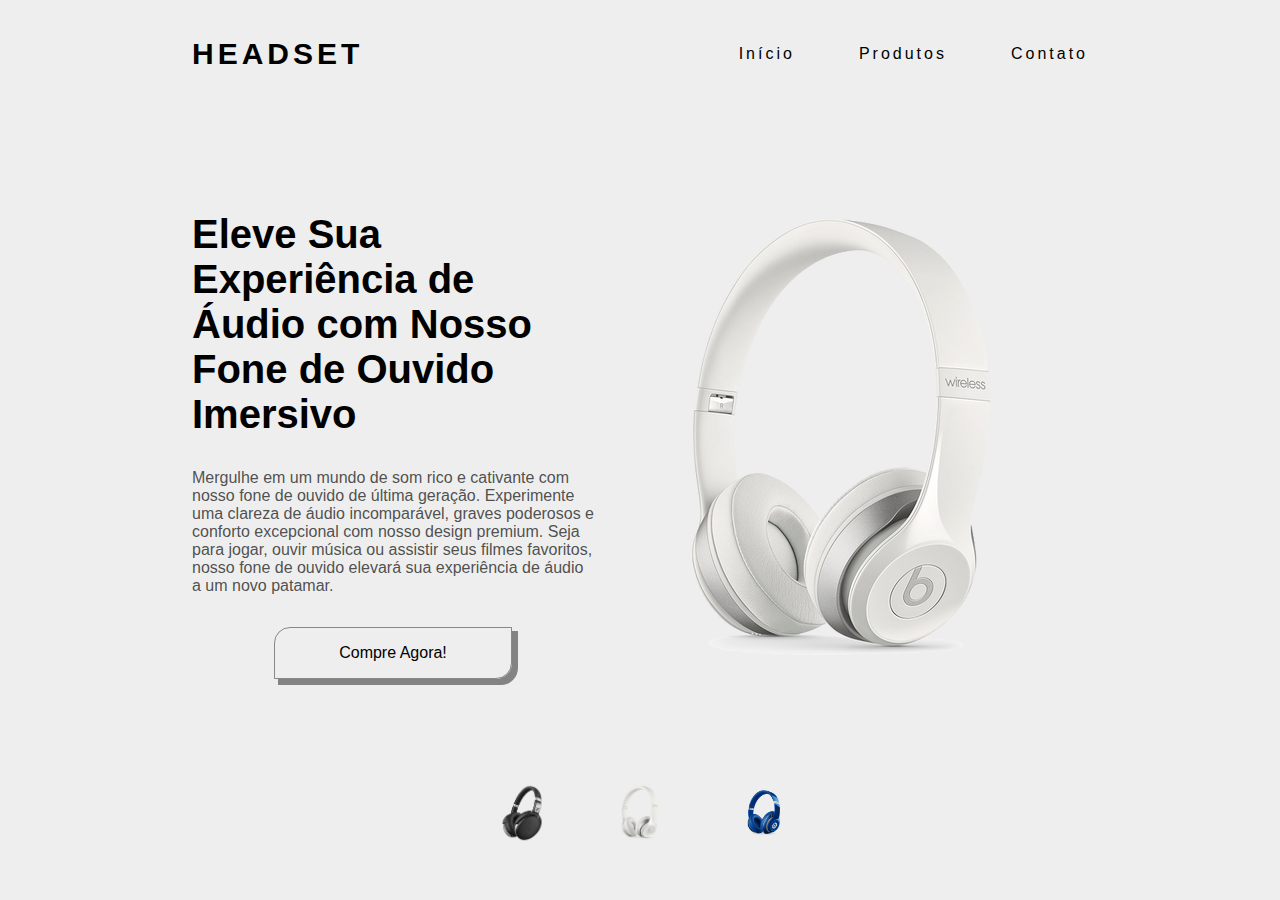
<file: Headset-Project/index.html>
<!DOCTYPE html>
<html lang="pt">
<head>
    <meta charset="UTF-8">
    <meta name="viewport" content="width=device-width, initial-scale=1.0">
    <title>Fone de Ouvido</title>
    <link rel="stylesheet" href="styles.css">
</head>
<body>
    <header>
        <nav>
            <h1><a href="">HeadSet</a></h1>
            <ul>
                <li><a href="#">Início</a></li>
                <li><a href="#">Produtos</a></li>
                <li><a href="#">Contato</a></li>
            </ul>
        </nav>
    </header>
    <!-- section  -->
    <section>
        <div class="s-container">
            <div class="text-container">
                <h2>
                    Eleve Sua Experiência de Áudio com Nosso Fone de Ouvido Imersivo
                </h2>
                <p>
                    Mergulhe em um mundo de som rico e cativante com nosso fone de ouvido de última geração. Experimente uma clareza de áudio incomparável, graves poderosos e conforto excepcional com nosso design premium. Seja para jogar, ouvir música ou assistir seus filmes favoritos, nosso fone de ouvido elevará sua experiência de áudio a um novo patamar.
                </p>
                <button>Compre Agora!</button>
            </div>
            <div class="img-container">
                <img src="./images/white.png" id="img" alt="">
            </div>
        </div>
    </section>
    <!-- footer  -->
    <footer>
        <div>
            <img src="./images/black.png" onclick="changeColor('black')" alt="">
        </div>
        <div>
            <img src="./images/white.png" onclick="changeColor('white')" alt="">
        </div>
        <div>
            <img src="./images/blue.png" onclick="changeColor('blue')" alt="">
        </div>
    </footer>
</body>
<script src="script.js"></script>
</html>
</file>
<file: Headset-Project/styles.css>
*{
    margin: 0;
    padding: 0;
    box-sizing: border-box;
}

body{
    font-family: sans-serif;
    background: #eee;
}

header{
    height: 12vh;
}

header nav{
    width: 70%;
    height: 100%;
    margin: 0 auto;

    display: flex;
    align-items: center;
    justify-content: space-between;
}

header nav ul{
    display: flex;
    align-items: center;
    gap: 4rem;
    list-style: none;
}

header li a{
    text-decoration: none;
    color: black;
    letter-spacing: 3px;
    
    position: relative;
    transition: .1s ease-in;
}

header li a::after{
    content: '';
    position: absolute;
    left: 0;
    bottom: -4px;
    width: 0%;
    height: 2px;
    border-radius: .1rem;
    background: rgba(0, 0, 0, 0.882);

    transition: .2s ease-in-out;
}

header li a:hover::after{
    width: 100%;
}

header nav h1{
    font-size: 30px;
    text-transform: uppercase;
    letter-spacing: 4px;
    cursor: pointer;

    transition: .2s ease-in-out;
}

header nav h1:hover{
    letter-spacing: 10px;
}

header h1 a{
    all: unset;
}

/* section  */

section{
    height: 75vh;

    display: flex;
}

.s-container{
    width: 70%;
    margin: auto;

    display: flex;
    align-items: center;
}

.text-container{
    flex: 1;

    display: flex;
    flex-direction: column;
    gap: 2rem;
}

.text-container h2{
    font-size: 40px;
}

.text-container p{
    color: #474747f4;
}

.text-container button{
    all: unset;

    margin: 0 auto;
    cursor: pointer;
    border: 1px solid rgba(50, 50, 50, 0.54);
    padding: 1rem 4rem;
    color: black;

    border-top-left-radius: 1rem;
    border-bottom-right-radius: 1rem;

    position: relative;
    transition: .2s ease-in-out;

    box-shadow: 5px 5px 0 1px rgba(0, 0, 0, 0.451);
    overflow: hidden;
}

.text-container button::after{
    content: '';
    position: absolute;
    inset: 0;
    width: 0%;
    background: black;
    border-top-left-radius: 1rem;
    border-bottom-right-radius: 1rem;
    z-index: -1;
    transform: translate(-100%, 100%);

    transition: .2s ease-in-out;
}

.text-container button:hover{
    color: white;
}

.text-container button:hover::after{
    width: 100%;
    transform: translate(0);
}

.img-container{
    max-width: 550px;
}

.img-container img{
    width: 100%;
    object-fit: contain;
}


footer{
    display: flex;
    justify-content: center;
    align-items: center;
    gap: 3rem;
}

footer div{
    width: 70px;
    height: 60px;

    cursor: pointer;
}

footer img{
    width: 100%;
    object-fit: contain;
    height: 100%;

    transition: .2s ease-in-out;
}

footer div:hover img{
    transform: translateY(-20px);
}

/* black  */

body.black *{
    color: white;
}

body.black header a::after{
    background: white;
}

body.black button:hover{
    color: black;
}

body.black button:hover::after{
    background: white;
}

/* blue  */


body.blue button{
    background: rgb(30, 48, 239);
    color: white;
}

body.blue button:hover{
    color: black;
    background: transparent;
}

body.blue button{
    border: none;
}

body.blue button::after{
    background: white;
}

body.blue .text-container p{
    color: rgb(34,34,34);
}

/* let make it responsive  */

@media only screen and (max-width: 768px){
    header nav{
        width: 90%;
    }
    header nav ul{
        gap: 1rem;
    }
    header nav h1{
        font-size: 22px;
        letter-spacing: 0;
    }
    header nav a{
        font-size: 15px;
    }

    section{
        height: fit-content;
        text-align: center;
    }

    .s-container{
        flex-direction: column;
        align-items: center;
        justify-content: center;
    }

    .img-container{
        width: 100%;
        margin: 2rem 0;
        width: 300px;
    }
}

@media only screen and ((min-width: 768px) and (max-width: 1150px)){
    .s-container{
        width: 90%;
    }
    .text-container{
        width: 50%;
    }
    .img-container{
        width: 50%;
    }
    .img-container img{
        width: 100%;
    }
}
</file>
